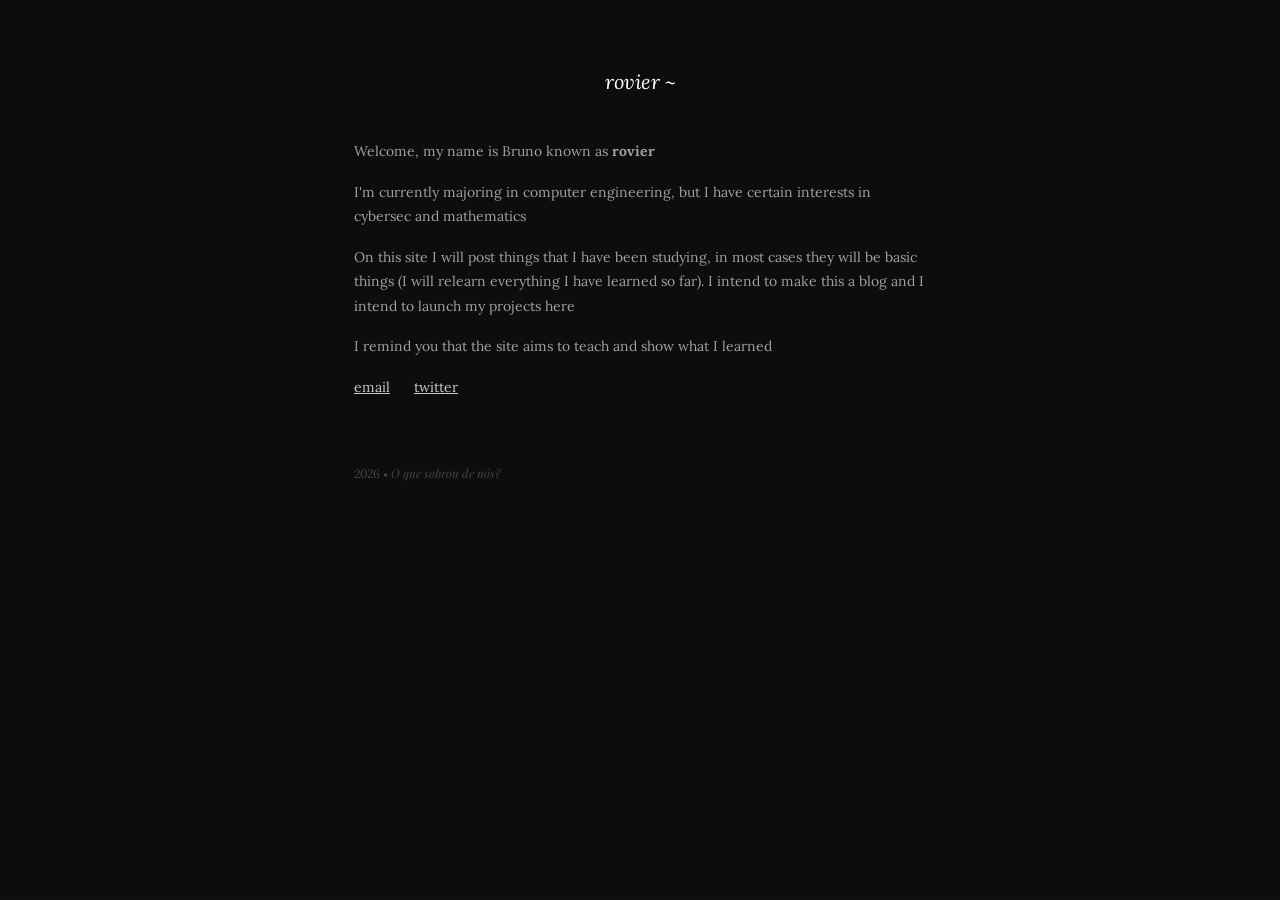
<file: index.htm>
<!DOCTYPE html>
<html lang="pt-BR">

<head>
  <link href="https://fonts.googleapis.com/css2?family=Playfair+Display:ital,wght@0,400;0,700;1,400&display=swap"
    rel="stylesheet">
  <link rel="preconnect" href="https://fonts.googleapis.com">
  <link rel="preconnect" href="https://fonts.gstatic.com" crossorigin>
  <link href="https://fonts.googleapis.com/css2?family=Lora:ital,wght@0,400..700;1,400..700&display=swap"
    rel="stylesheet">
  <link rel="stylesheet" href="style.css">
  <meta charset="UTF-8">
  <meta name="viewport" content="width=device-width, initial-scale=1.0">
  <title>user</title>
</head>

<body>

  <h1 class="mid">rovier ~</h1>

  <p>
    Welcome, my name is Bruno known as <strong>rovier</strong>
  </p>

  <p>
    I'm currently majoring in computer engineering, but I have certain interests in cybersec and mathematics
  </p>

  <p>
    On this site I will post things that I have been studying, in most cases they will be basic things (I will relearn
    everything I have learned so far). I intend to make this a blog and I intend to launch my projects here
  </p>

  <p>
    I remind you that the site aims to teach and show what I learned
  </p>




  <div class="links">
    <a href="mailto:rovierr@proton.me">email</a>
    <a href="https://twitter.com/chuvalenta">twitter</a>
  </div>

  <footer id="footer"></footer>
  <script src="script.js" type="text/javascript"></script>

</body>

</html>
</file>
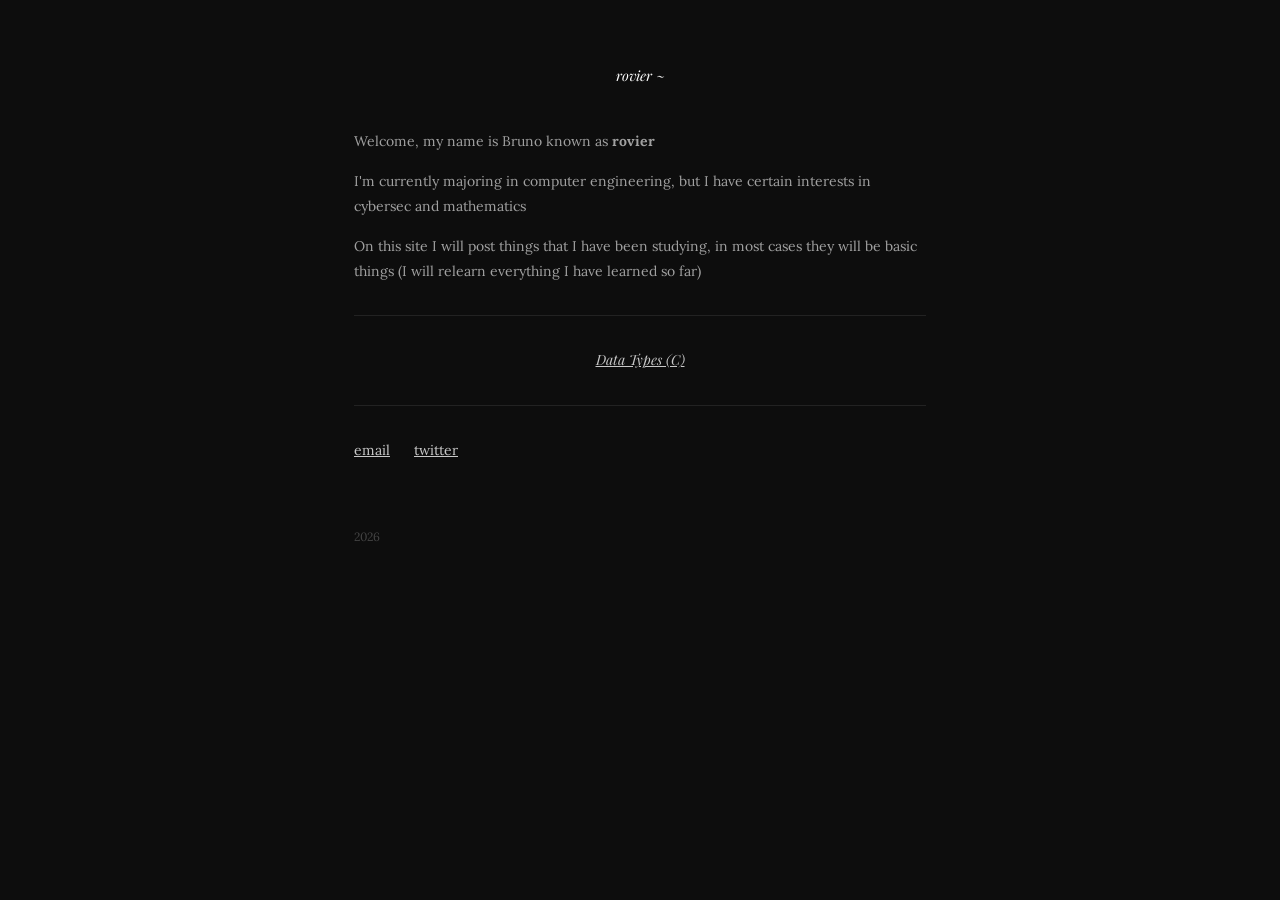
<file: personal-site/index.htm>
<!DOCTYPE html>
<html lang="pt-BR">
<head>
<link href="https://fonts.googleapis.com/css2?family=Playfair+Display:ital,wght@0,400;0,700;1,400&display=swap" rel="stylesheet">
<link rel="preconnect" href="https://fonts.googleapis.com">
<link rel="preconnect" href="https://fonts.gstatic.com" crossorigin>
<link href="https://fonts.googleapis.com/css2?family=Lora:ital,wght@0,400..700;1,400..700&display=swap" rel="stylesheet">
<link rel="stylesheet" href="style.css">
<meta charset="UTF-8">
<meta name="viewport" content="width=device-width, initial-scale=1.0">
<title>user</title>
</head>
<body>

<h1 class="mid">rovier ~</h1>

<p>
  Welcome, my name is Bruno known as <strong>rovier</strong>
</p>

<p>
  I'm currently majoring in computer engineering, but I have certain interests in cybersec and mathematics
</p>

<p>
  On this site I will post things that I have been studying, in most cases they will be basic things (I will relearn everything I have learned so far)
</p>

<hr class="sep">
<div>
    <p class="mid"><a href="posts/datatype.htm">Data Types (C)</a></p>
</div>
<hr class="sep">

<div class="links">
  <a href="inferil@proton.me">email</a>
  <a href="https://twitter.com/chuvalenta">twitter</a>
</div>

<footer id="footer">2025</footer>
<script src="script.js" type="text/javascript"></script>

</body>
</html>
</file>
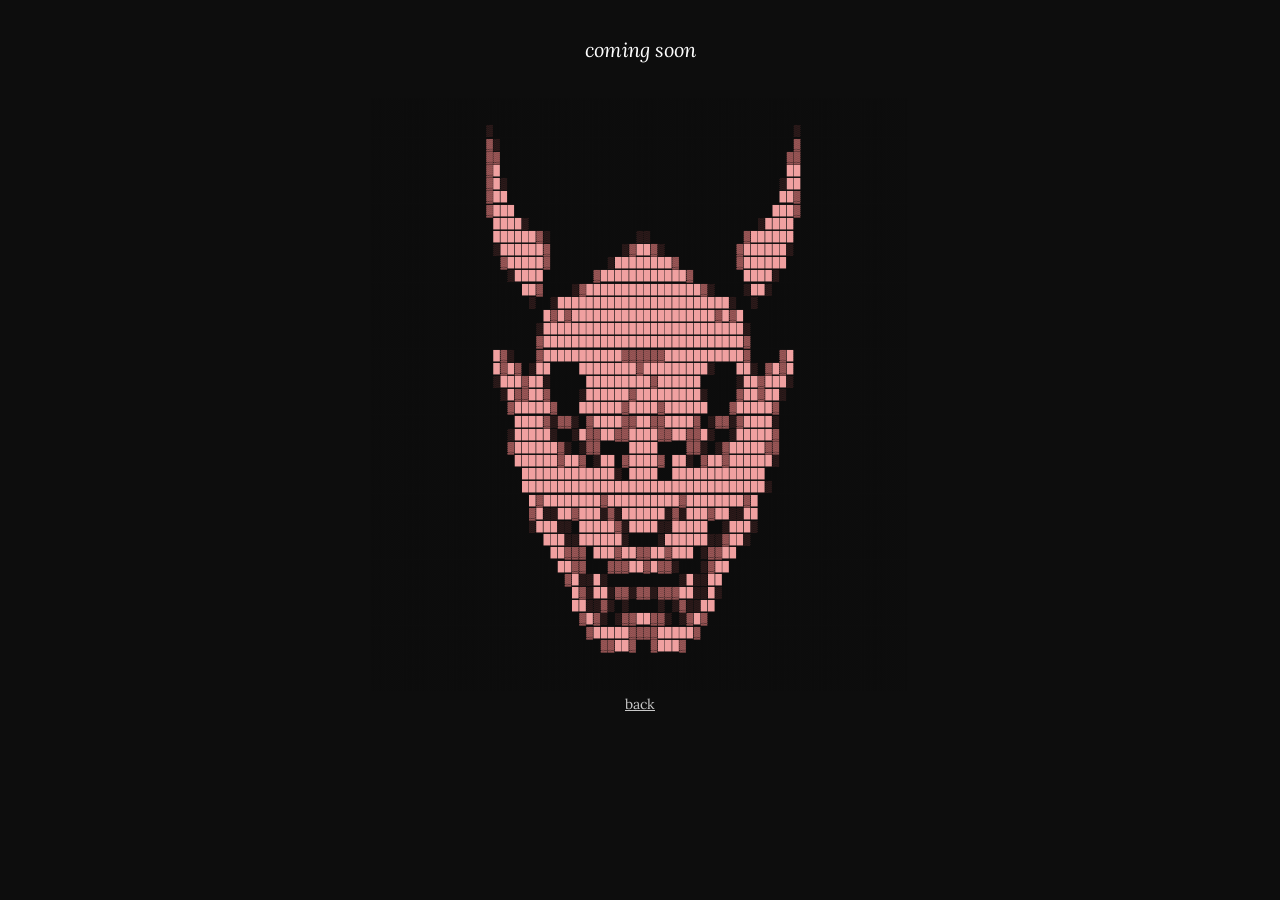
<file: C.html>
<!DOCTYPE html>
<html lang="pt-BR">
<head>
<link href="https://fonts.googleapis.com/css2?family=Playfair+Display:ital,wght@0,400;0,700;1,400&display=swap" rel="stylesheet">
<link rel="preconnect" href="https://fonts.googleapis.com">
<link rel="preconnect" href="https://fonts.gstatic.com" crossorigin>
<link href="https://fonts.googleapis.com/css2?family=Lora:ital,wght@0,400..700;1,400..700&display=swap" rel="stylesheet">
<link rel="stylesheet" href="../style.css">
<meta charset="UTF-8">
<meta name="viewport" content="width=device-width, initial-scale=1.0">
<title>data type</title>
<style>
  * { margin: 0; padding: 0; box-sizing: border-box; }
  body {
    background: #0d0d0d;
    min-height: 100vh;
    padding: 2rem;
    display: flex;
    flex-direction: column;
    align-items: center;
  }
  h1 {
    margin-bottom: 2rem;
  }
  pre {
    font-family: 'Courier New', monospace;
    font-size: 11px;
    line-height: 1.2;
    letter-spacing: 0.05em;
  }
 
  @media (max-width: 700px) {
    pre {
      font-size: clamp(3.5px, calc(100vw / 82), 11px);
      letter-spacing: 0;
    }
  }
</style>
</head>
<body>

<h1 class="mid">coming soon</h1>

<pre id="art"></pre>
<script>
const raw = `░░░░░░░░░░░░░░░░░░░░░░░░░░░░░░░░░░░░░░░░░░░░░░░░░░░░░░░░░░░░░░░░░░░░░░░░░░░
░░░░░░░░░░░░░░░░░░░░░░░░░░░░░░░░░░░░░░░░░░░░░░░░░░░░░░░░░░░░░░░░░░░░░░░░░░░
░░░░░░░░░░░░░░░░▒░░░░░░░░░░░░░░░░░░░░░░░░░░░░░░░░░░░░░░░░░░▒░░░░░░░░░░░░░░░
░░░░░░░░░░░░░░░░▓▒░░░░░░░░░░░░░░░░░░░░░░░░░░░░░░░░░░░░░░░░░▓░░░░░░░░░░░░░░░
░░░░░░░░░░░░░░░░▓▓░░░░░░░░░░░░░░░░░░░░░░░░░░░░░░░░░░░░░░░░▓▓░░░░░░░░░░░░░░░
░░░░░░░░░░░░░░░░▓█░░░░░░░░░░░░░░░░░░░░░░░░░░░░░░░░░░░░░░░░██░░░░░░░░░░░░░░░
░░░░░░░░░░░░░░░░▓█▒░░░░░░░░░░░░░░░░░░░░░░░░░░░░░░░░░░░░░░▒██░░░░░░░░░░░░░░░
░░░░░░░░░░░░░░░░▓██░░░░░░░░░░░░░░░░░░░░░░░░░░░░░░░░░░░░░░██▓░░░░░░░░░░░░░░░
░░░░░░░░░░░░░░░░▓███░░░░░░░░░░░░░░░░░░░░░░░░░░░░░░░░░░░░███▓░░░░░░░░░░░░░░░
░░░░░░░░░░░░░░░░░████▒░░░░░░░░░░░░░░░░░░░░░░░░░░░░░░░░▒████░░░░░░░░░░░░░░░░
░░░░░░░░░░░░░░░░░██████▓▒░░░░░░░░░░░░▒▒░░░░░░░░░░░░░▓██████░░░░░░░░░░░░░░░░
░░░░░░░░░░░░░░░░░▒██████▓░░░░░░░░░░▒▓██▓▒░░░░░░░░░░▓██████▒░░░░░░░░░░░░░░░░
░░░░░░░░░░░░░░░░░░▓█████▓░░░░░░░░▒████████▓░░░░░░░░▓██████░░░░░░░░░░░░░░░░░
░░░░░░░░░░░░░░░░░░░▒████░░░░░░░▓████████████▓░░░░░░░████▒░░░░░░░░░░░░░░░░░░
░░░░░░░░░░░░░░░░░░░░░██▓░░░░▒▓████████████████▓▒░░░░▒██▒░░░░░░░░░░░░░░░░░░░
░░░░░░░░░░░░░░░░░░░░░░▒░░▒████████████████████████▒░░▒░░░░░░░░░░░░░░░░░░░░░
░░░░░░░░░░░░░░░░░░░░░░░░█▓█▓████████████████████▓█▓█░░░░░░░░░░░░░░░░░░░░░░░
░░░░░░░░░░░░░░░░░░░░░░░▒████████████████████████████▒░░░░░░░░░░░░░░░░░░░░░░
░░░░░░░░░░░░░░░░░░░░░░░▓████████████████████████████▓░░░░░░░░░░░░░░░░░░░░░░
░░░░░░░░░░░░░░░░░█▓▒░░░▓███████████▓▓▓▓▓▓███████████▓░░░░▓█░░░░░░░░░░░░░░░░
░░░░░░░░░░░░░░░░░█▓█▓░▒██░░░░████████▓█████████▒░░░██▒░▓█▓█░░░░░░░░░░░░░░░░
░░░░░░░░░░░░░░░░░▒███▓██▒░░░░░█████████▓██████░░░░░▒██▓███▒░░░░░░░░░░░░░░░░
░░░░░░░░░░░░░░░░░░▒█▓▓██▓░░░░▒██████▓█████████▒░░░░▓██▓██▒░░░░░░░░░░░░░░░░░
░░░░░░░░░░░░░░░░░░░▓█████▓░░░██████▓████▓██████░░░▓█████▓░░░░░░░░░░░░░░░░░░
░░░░░░░░░░░░░░░░░░░░████▓▒▓▓▒░▓████▓▓██▓▓████▓░▒▓▓▒▓████▒░░░░░░░░░░░░░░░░░░
░░░░░░░░░░░░░░░░░░░▒█████▒░░▒█▓▓██▓▓████▓▓██▓▓█▒░░▒█████▓░░░░░░░░░░░░░░░░░░
░░░░░░░░░░░░░░░░░░░▓██████▓▒░▒▓▓░░░░████░░░░▓▓▒░▒▓█████▓▓░░░░░░░░░░░░░░░░░░
░░░░░░░░░░░░░░░░░░░░██████▓██▓░▒██░▓████▓░██▒░▓██▓██████▒░░░░░░░░░░░░░░░░░░
░░░░░░░░░░░░░░░░░░░░░█████████████▒░████░░█████████████░░░░░░░░░░░░░░░░░░░░
░░░░░░░░░░░░░░░░░░░░░██████████████████████████████████▒░░░░░░░░░░░░░░░░░░░
░░░░░░░░░░░░░░░░░░░░░░█▓████████▓██████████▓████████▓█░░░░░░░░░░░░░░░░░░░░░
░░░░░░░░░░░░░░░░░░░░░░▓█▒▒██▓███▒▓▒██████▒▓▒███▓██▒▒██░░░░░░░░░░░░░░░░░░░░░
░░░░░░░░░░░░░░░░░░░░░░▒███▒▒░█████▓▒████▒▒█████░░▒███▒░░░░░░░░░░░░░░░░░░░░░
░░░░░░░░░░░░░░░░░░░░░░░░███▒▒██████▒░░░░▒██████▒▒▓██▒░░░░░░░░░░░░░░░░░░░░░░
░░░░░░░░░░░░░░░░░░░░░░░░░██▓▓▓░███▓██▓▓██▓███░▒▓▓██░░░░░░░░░░░░░░░░░░░░░░░░
░░░░░░░░░░░░░░░░░░░░░░░░░░██▓▓░░░▓▓▓██▓█▓▓▒░░░▒▓██░░░░░░░░░░░░░░░░░░░░░░░░░
░░░░░░░░░░░░░░░░░░░░░░░░░░░▓█▒▒█▒░░░░░░░░░░▒█▒▒██░░░░░░░░░░░░░░░░░░░░░░░░░░
░░░░░░░░░░░░░░░░░░░░░░░░░░░░█▓▒██▒▓▓▒▓▓▒▓▓▓██▒▒█▒░░░░░░░░░░░░░░░░░░░░░░░░░░
░░░░░░░░░░░░░░░░░░░░░░░░░░░░██▒▒▓▒░▒░░░░▒░▒▓▒▒██░░░░░░░░░░░░░░░░░░░░░░░░░░░
░░░░░░░░░░░░░░░░░░░░░░░░░░░░░▓█▓▒░▒▓▓██▓▓▒░▒▓█▓░░░░░░░░░░░░░░░░░░░░░░░░░░░░
░░░░░░░░░░░░░░░░░░░░░░░░░░░░░░▓█████▓▓▓▓█████▓░░░░░░░░░░░░░░░░░░░░░░░░░░░░░
░░░░░░░░░░░░░░░░░░░░░░░░░░░░░░░░▓▓██▓░░▓███▓░░░░░░░░░░░░░░░░░░░░░░░░░░░░░░░
░░░░░░░░░░░░░░░░░░░░░░░░░░░░░░░░░░░░░░░░░░░░░░░░░░░░░░░░░░░░░░░░░░░░░░░░░░░
░░░░░░░░░░░░░░░░░░░░░░░░░░░░░░░░░░░░░░░░░░░░░░░░░░░░░░░░░░░░░░░░░░░░░░░░░░░
░░░░░░░░░░░░░░░░░░░░░░░░░░░░░░░░░░░░░░░░░░░░░░░░░░░░░░░░░░░░░░░░░░░░░░░░░░░`;

const colors = {
  '░': '#0d0d0d',
  '▒': '#7a3a3a',
  '▓': '#bf6a6a',
  '█': '#f0a0a0',
};

const art = document.getElementById('art');
art.innerHTML = raw.split('').map(ch => {
  const color = colors[ch];
  if (color) return `<span style="color:${color}">${ch}</span>`;
  return ch;
}).join('');

</script>
<div class="links">
    <a href="../index.htm">back</a>
</div>
</body>
</html>
</file>
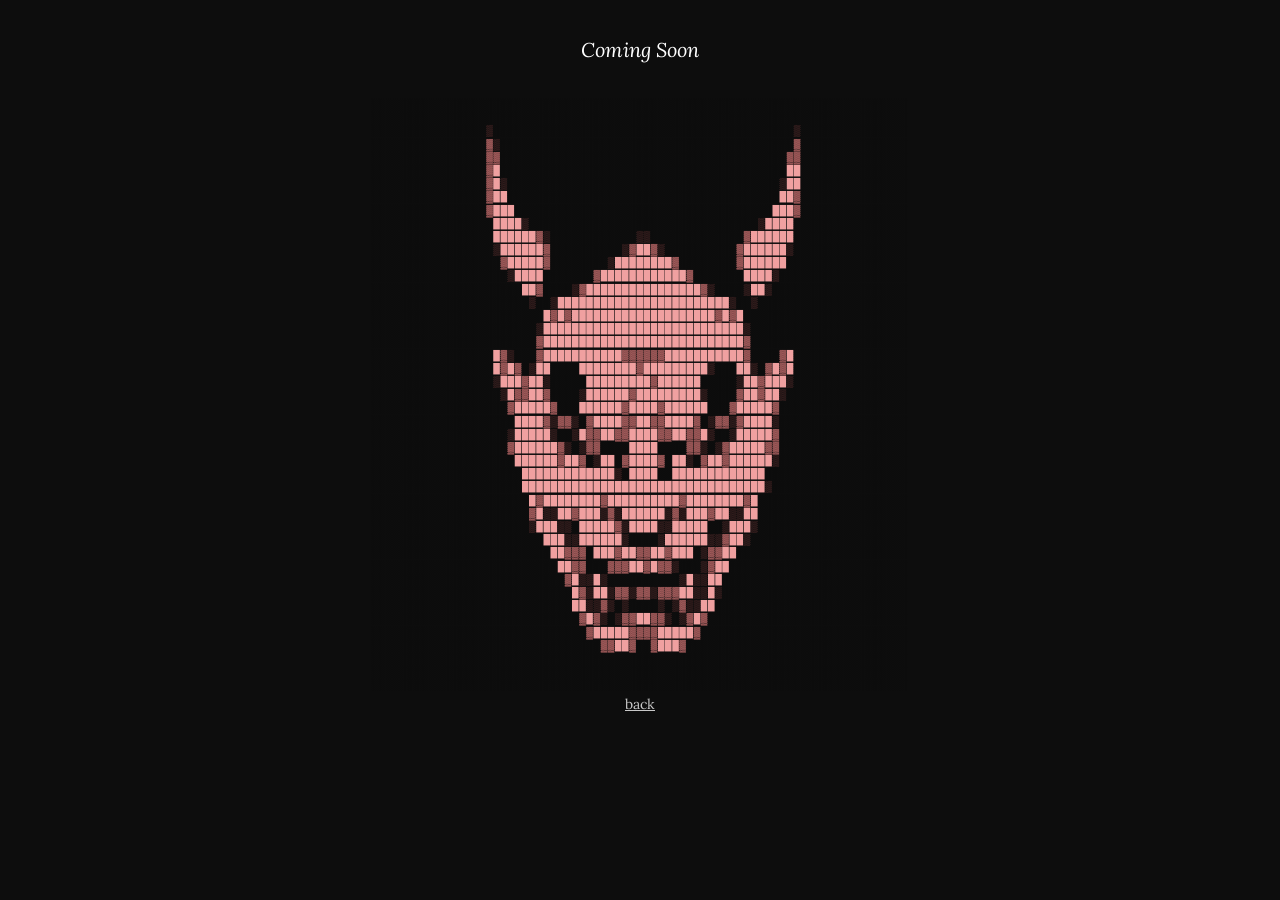
<file: posts-c/datatype.htm>
<!DOCTYPE html>
<html lang="pt-BR">
<head>
<link href="https://fonts.googleapis.com/css2?family=Playfair+Display:ital,wght@0,400;0,700;1,400&display=swap" rel="stylesheet">
<link rel="preconnect" href="https://fonts.googleapis.com">
<link rel="preconnect" href="https://fonts.gstatic.com" crossorigin>
<link href="https://fonts.googleapis.com/css2?family=Lora:ital,wght@0,400..700;1,400..700&display=swap" rel="stylesheet">
<link rel="stylesheet" href="../style.css">
<meta charset="UTF-8">
<meta name="viewport" content="width=device-width, initial-scale=1.0">
<title>data type</title>
<style>
  * { margin: 0; padding: 0; box-sizing: border-box; }
  body {
    background: #0d0d0d;
    min-height: 100vh;
    padding: 2rem;
    display: flex;
    flex-direction: column;
    align-items: center;
  }
  h1 {
    margin-bottom: 2rem;
  }
  pre {
    font-family: 'Courier New', monospace;
    font-size: 11px;
    line-height: 1.2;
    letter-spacing: 0.05em;
  }
 
  @media (max-width: 700px) {
    pre {
      font-size: clamp(3.5px, calc(100vw / 82), 11px);
      letter-spacing: 0;
    }
  }
</style>
</head>
<body>

<h1 class="mid">Coming Soon</h1>

<pre id="art"></pre>
<script>
const raw = `░░░░░░░░░░░░░░░░░░░░░░░░░░░░░░░░░░░░░░░░░░░░░░░░░░░░░░░░░░░░░░░░░░░░░░░░░░░
░░░░░░░░░░░░░░░░░░░░░░░░░░░░░░░░░░░░░░░░░░░░░░░░░░░░░░░░░░░░░░░░░░░░░░░░░░░
░░░░░░░░░░░░░░░░▒░░░░░░░░░░░░░░░░░░░░░░░░░░░░░░░░░░░░░░░░░░▒░░░░░░░░░░░░░░░
░░░░░░░░░░░░░░░░▓▒░░░░░░░░░░░░░░░░░░░░░░░░░░░░░░░░░░░░░░░░░▓░░░░░░░░░░░░░░░
░░░░░░░░░░░░░░░░▓▓░░░░░░░░░░░░░░░░░░░░░░░░░░░░░░░░░░░░░░░░▓▓░░░░░░░░░░░░░░░
░░░░░░░░░░░░░░░░▓█░░░░░░░░░░░░░░░░░░░░░░░░░░░░░░░░░░░░░░░░██░░░░░░░░░░░░░░░
░░░░░░░░░░░░░░░░▓█▒░░░░░░░░░░░░░░░░░░░░░░░░░░░░░░░░░░░░░░▒██░░░░░░░░░░░░░░░
░░░░░░░░░░░░░░░░▓██░░░░░░░░░░░░░░░░░░░░░░░░░░░░░░░░░░░░░░██▓░░░░░░░░░░░░░░░
░░░░░░░░░░░░░░░░▓███░░░░░░░░░░░░░░░░░░░░░░░░░░░░░░░░░░░░███▓░░░░░░░░░░░░░░░
░░░░░░░░░░░░░░░░░████▒░░░░░░░░░░░░░░░░░░░░░░░░░░░░░░░░▒████░░░░░░░░░░░░░░░░
░░░░░░░░░░░░░░░░░██████▓▒░░░░░░░░░░░░▒▒░░░░░░░░░░░░░▓██████░░░░░░░░░░░░░░░░
░░░░░░░░░░░░░░░░░▒██████▓░░░░░░░░░░▒▓██▓▒░░░░░░░░░░▓██████▒░░░░░░░░░░░░░░░░
░░░░░░░░░░░░░░░░░░▓█████▓░░░░░░░░▒████████▓░░░░░░░░▓██████░░░░░░░░░░░░░░░░░
░░░░░░░░░░░░░░░░░░░▒████░░░░░░░▓████████████▓░░░░░░░████▒░░░░░░░░░░░░░░░░░░
░░░░░░░░░░░░░░░░░░░░░██▓░░░░▒▓████████████████▓▒░░░░▒██▒░░░░░░░░░░░░░░░░░░░
░░░░░░░░░░░░░░░░░░░░░░▒░░▒████████████████████████▒░░▒░░░░░░░░░░░░░░░░░░░░░
░░░░░░░░░░░░░░░░░░░░░░░░█▓█▓████████████████████▓█▓█░░░░░░░░░░░░░░░░░░░░░░░
░░░░░░░░░░░░░░░░░░░░░░░▒████████████████████████████▒░░░░░░░░░░░░░░░░░░░░░░
░░░░░░░░░░░░░░░░░░░░░░░▓████████████████████████████▓░░░░░░░░░░░░░░░░░░░░░░
░░░░░░░░░░░░░░░░░█▓▒░░░▓███████████▓▓▓▓▓▓███████████▓░░░░▓█░░░░░░░░░░░░░░░░
░░░░░░░░░░░░░░░░░█▓█▓░▒██░░░░████████▓█████████▒░░░██▒░▓█▓█░░░░░░░░░░░░░░░░
░░░░░░░░░░░░░░░░░▒███▓██▒░░░░░█████████▓██████░░░░░▒██▓███▒░░░░░░░░░░░░░░░░
░░░░░░░░░░░░░░░░░░▒█▓▓██▓░░░░▒██████▓█████████▒░░░░▓██▓██▒░░░░░░░░░░░░░░░░░
░░░░░░░░░░░░░░░░░░░▓█████▓░░░██████▓████▓██████░░░▓█████▓░░░░░░░░░░░░░░░░░░
░░░░░░░░░░░░░░░░░░░░████▓▒▓▓▒░▓████▓▓██▓▓████▓░▒▓▓▒▓████▒░░░░░░░░░░░░░░░░░░
░░░░░░░░░░░░░░░░░░░▒█████▒░░▒█▓▓██▓▓████▓▓██▓▓█▒░░▒█████▓░░░░░░░░░░░░░░░░░░
░░░░░░░░░░░░░░░░░░░▓██████▓▒░▒▓▓░░░░████░░░░▓▓▒░▒▓█████▓▓░░░░░░░░░░░░░░░░░░
░░░░░░░░░░░░░░░░░░░░██████▓██▓░▒██░▓████▓░██▒░▓██▓██████▒░░░░░░░░░░░░░░░░░░
░░░░░░░░░░░░░░░░░░░░░█████████████▒░████░░█████████████░░░░░░░░░░░░░░░░░░░░
░░░░░░░░░░░░░░░░░░░░░██████████████████████████████████▒░░░░░░░░░░░░░░░░░░░
░░░░░░░░░░░░░░░░░░░░░░█▓████████▓██████████▓████████▓█░░░░░░░░░░░░░░░░░░░░░
░░░░░░░░░░░░░░░░░░░░░░▓█▒▒██▓███▒▓▒██████▒▓▒███▓██▒▒██░░░░░░░░░░░░░░░░░░░░░
░░░░░░░░░░░░░░░░░░░░░░▒███▒▒░█████▓▒████▒▒█████░░▒███▒░░░░░░░░░░░░░░░░░░░░░
░░░░░░░░░░░░░░░░░░░░░░░░███▒▒██████▒░░░░▒██████▒▒▓██▒░░░░░░░░░░░░░░░░░░░░░░
░░░░░░░░░░░░░░░░░░░░░░░░░██▓▓▓░███▓██▓▓██▓███░▒▓▓██░░░░░░░░░░░░░░░░░░░░░░░░
░░░░░░░░░░░░░░░░░░░░░░░░░░██▓▓░░░▓▓▓██▓█▓▓▒░░░▒▓██░░░░░░░░░░░░░░░░░░░░░░░░░
░░░░░░░░░░░░░░░░░░░░░░░░░░░▓█▒▒█▒░░░░░░░░░░▒█▒▒██░░░░░░░░░░░░░░░░░░░░░░░░░░
░░░░░░░░░░░░░░░░░░░░░░░░░░░░█▓▒██▒▓▓▒▓▓▒▓▓▓██▒▒█▒░░░░░░░░░░░░░░░░░░░░░░░░░░
░░░░░░░░░░░░░░░░░░░░░░░░░░░░██▒▒▓▒░▒░░░░▒░▒▓▒▒██░░░░░░░░░░░░░░░░░░░░░░░░░░░
░░░░░░░░░░░░░░░░░░░░░░░░░░░░░▓█▓▒░▒▓▓██▓▓▒░▒▓█▓░░░░░░░░░░░░░░░░░░░░░░░░░░░░
░░░░░░░░░░░░░░░░░░░░░░░░░░░░░░▓█████▓▓▓▓█████▓░░░░░░░░░░░░░░░░░░░░░░░░░░░░░
░░░░░░░░░░░░░░░░░░░░░░░░░░░░░░░░▓▓██▓░░▓███▓░░░░░░░░░░░░░░░░░░░░░░░░░░░░░░░
░░░░░░░░░░░░░░░░░░░░░░░░░░░░░░░░░░░░░░░░░░░░░░░░░░░░░░░░░░░░░░░░░░░░░░░░░░░
░░░░░░░░░░░░░░░░░░░░░░░░░░░░░░░░░░░░░░░░░░░░░░░░░░░░░░░░░░░░░░░░░░░░░░░░░░░
░░░░░░░░░░░░░░░░░░░░░░░░░░░░░░░░░░░░░░░░░░░░░░░░░░░░░░░░░░░░░░░░░░░░░░░░░░░`;

const colors = {
  '░': '#0d0d0d',
  '▒': '#7a3a3a',
  '▓': '#bf6a6a',
  '█': '#f0a0a0',
};

const art = document.getElementById('art');
art.innerHTML = raw.split('').map(ch => {
  const color = colors[ch];
  if (color) return `<span style="color:${color}">${ch}</span>`;
  return ch;
}).join('');

</script>



<div class="links">
    <a href="../index.htm"> back</a>
</div>
</body>
</html>
</file>
<file: style.css>
* { box-sizing: border-box; margin: 0; padding: 0; }

  body {
    background: #0d0d0d;
    color: #c8c8c8;
    font-family: 'Lora', serif;
    font-size: 14px;
    line-height: 1.75;
    max-width: 620px;
    margin: 0 auto;
    padding: 4rem 1.5rem;
  }

  code {
      background-color: #1e1e1e;
      color: #d4d4d4;
      padding: 2px 6px;
      border-radius: 4px;
      font-family: monospace;
      font-size: 0.9em;
  }

  h1 {
    font-size: 20px;
    font-weight: normal;
    color: #ffffff;
    margin-bottom: 2.5rem;
  }

  p {
    margin-bottom: 1rem;
    color: #a0a0a0;
  }

  a {
    color: #c8c8c8;
    text-decoration: underline;
  }

  a:hover {
    color: #ffffff;
  }


  .red-mid{
    text-align: center;
    color: #460000;
  }

  .sep {
    border: none;
    border-top: 1px solid #222;
    margin: 2rem 0;
  }

  .links {
    display: flex;
    gap: 1.5rem;
    flex-wrap: wrap;
  }

  footer {
    margin-top: 4rem;
    font-size: 12px;
    color: #444;
  }

  .posts{
    text-align: center;
    font-family: 'Lora', serif;
    font-style: italic;
    font-size: 15px;
  }

  .mid{
    text-align: center;
    font-family: 'Lora', serif;
    font-style: italic;
  }
  
  .quote{
    font-family: 'Playfair Display', serif;
    font-style: italic;
  }
</file>
<file: personal-site/style.css>
* { box-sizing: border-box; margin: 0; padding: 0; }

  body {
    background: #0d0d0d;
    color: #c8c8c8;
    font-family: 'Lora', serif;
    font-size: 14px;
    line-height: 1.75;
    max-width: 620px;
    margin: 0 auto;
    padding: 4rem 1.5rem;
  }

  h1 {
    font-size: 14px;
    font-weight: normal;
    color: #ffffff;
    margin-bottom: 2.5rem;
  }

  p {
    margin-bottom: 1rem;
    color: #a0a0a0;
  }

  a {
    color: #c8c8c8;
    text-decoration: underline;
  }

  a:hover {
    color: #ffffff;
  }

  .sep {
    border: none;
    border-top: 1px solid #222;
    margin: 2rem 0;
  }

  .links {
    display: flex;
    gap: 1.5rem;
    flex-wrap: wrap;
  }

  footer {
    margin-top: 4rem;
    font-size: 12px;
    color: #444;
  }

  .mid{
    text-align: center;
    font-family: 'Playfair Display', serif;
    font-style: italic;
  }
</file>
